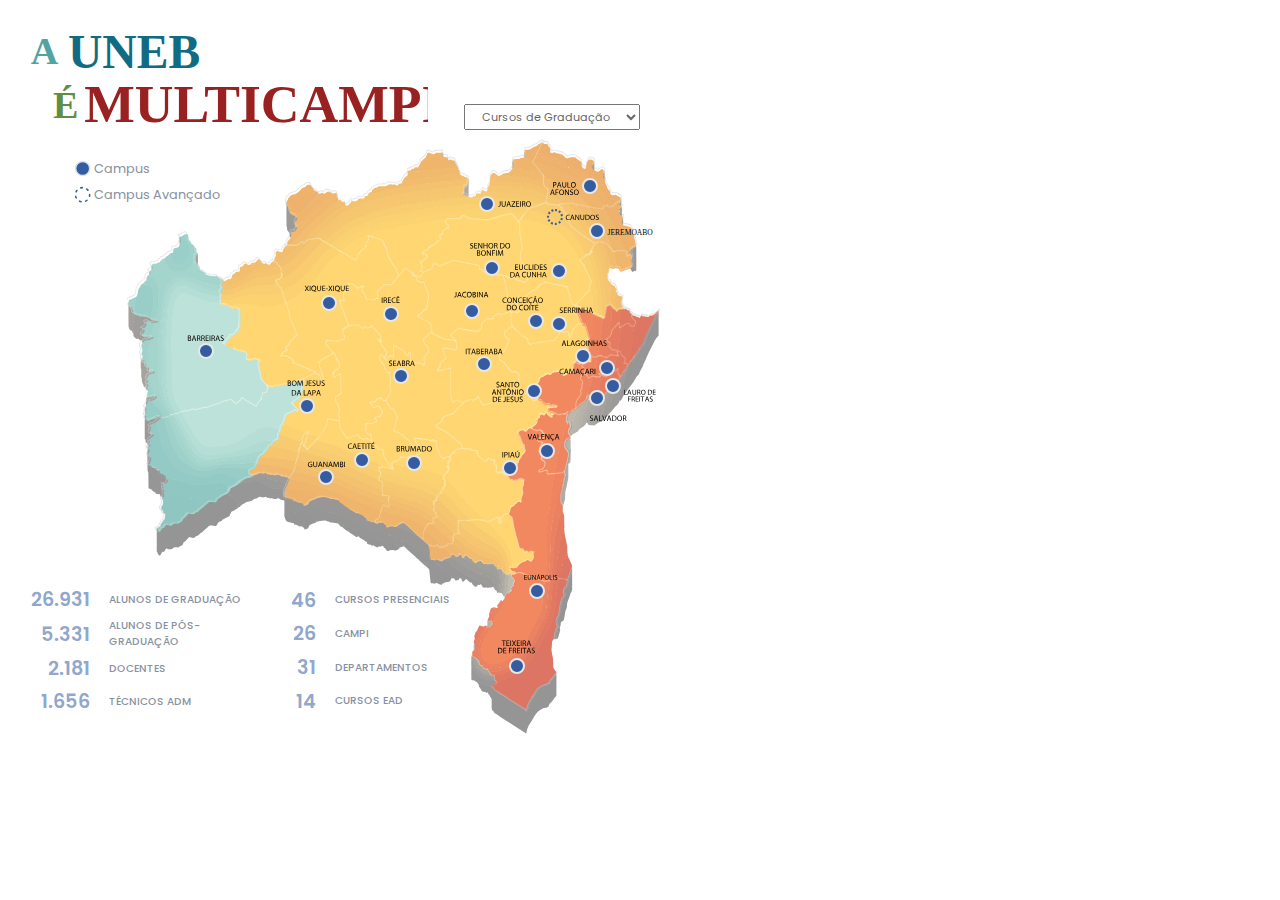
<file: index.html>
<!DOCTYPE html>
<html lang="pt-br">
 
<head>
  <meta charset="UTF-8">
  <meta name="viewport" content="width=device-width, initial-scale=1.0">
  <title>Mapa Multicampia</title>
  <meta name="description" content="Mapa que apresenta os cursos da Universidade do Estado da Bahia e como estão distribuídos em seus respectivos campi/departamentos.">

  <link rel="stylesheet" href="./css/style.css">
  <script src="./script/script.js"></script>
  

  <link rel="preconnect" href="https://fonts.googleapis.com">
  <link rel="preconnect" href="https://fonts.gstatic.com" crossorigin>
  <link href="https://fonts.googleapis.com/css2?family=Inter:wght@100..900&family=Poppins:ital,wght@0,100;0,200;0,300;0,400;0,500;0,600;0,700;0,800;0,900;1,100;1,200;1,300;1,400;1,500;1,600;1,700;1,800;1,900&display=swap" rel="stylesheet">
 
 
</head>
 
<body>

  <section class="first-section">

  <div class="multicampi-title">
    <img class="multicampi" src="img/multicampi.svg" alt="A UNEB é multicampi">
  </div>  

    <select id="cursoSelect" class="cursoSelect" onchange="atualizarCores()">
      <option value="all" selected>Cursos de Graduação</option>
      <option value="administracao">Administração</option>
      <option value="arqueologia">Arqueologia</option>
      <option value="ciencias_biologicas">Ciências Biológicas</option>
      <option value="ciencias_contabeis">Ciências Contábeis</option>
      <option value="ciencias_sociais">Ciências Sociais</option>
      <option value="comunicacao_jornalismo">Comunicação Social - Jornalismo em Multimeios</option>
      <option value="comunicacao_radio_tv">Comunicação Social - Rádio e Televisão</option>
      <option value="comunicacao_relacoes_publicas">Comunicação Social - Relações Públicas</option>
      <option value="design">Design</option>
      <option value="direito">Direito</option>
      <option value="educacao_fisica">Educação Física</option>
      <option value="enfermagem">Enfermagem</option>
      <option value="engenharia_agronomica">Engenharia Agronômica</option>
      <option value="engenharia_bioprocessos_biotecnologia">Engenharia de Bioprocessos e Biotecnologia</option>
      <option value="engenharia_minas">Engenharia de Minas</option>
      <option value="engenharia_pesca">Engenharia de Pesca</option>
      <option value="engenharia_producao_civil">Engenharia de Produção Civil</option>
      <option value="engenharia_sanitaria_ambiental">Engenharia Sanitária e Ambiental</option>
      <option value="farmacia">Farmácia</option>
      <option value="filosofia">Filosofia</option>
      <option value="fisica">Física</option>
      <option value="fisioterapia">Fisioterapia</option>
      <option value="fonoaudiologia">Fonoaudiologia</option>
      <option value="geografia">Geografia</option>
      <option value="historia">História</option>
      <option value="jogos_digitais">Jogos Digitais</option>
      <option value="letras_francesa_literaturas">Letras - Língua Francesa e Literaturas</option>
      <option value="letras_inglesa_literaturas">Letras - Língua Inglesa e Literaturas</option>
      <option value="letras_portuguesa_literaturas">Letras - Língua Portuguesa e Literaturas</option>
      <option value="letras_espanhola_literaturas">Letras - Língua Espanhola e Literaturas</option>
      <option value="matematica">Matemática</option>
      <option value="medicina_veterinaria">Medicina Veterinária</option>
      <option value="medicina">Medicina</option>
      <option value="musica">Música</option>
      <option value="nutricao">Nutrição</option>
      <option value="pedagogia">Pedagogia</option>
      <option value="psicologia">Psicologia</option>
      <option value="quimica">Química</option>
      <option value="sistemas_informacao">Sistemas de Informação</option>
      <option value="teatro">Teatro</option>
      <option value="turismo_hotelaria">Turismo e Hotelaria</option>
      <option value="turismo">Turismo</option>
      <option value="urbanismo">Urbanismo</option>
    </select>
 
  

  <div class="legenda">
    <p class="txtLegenda1">Campus</p>
    <p class="txtLegenda2">Campus Avançado</p>
  </div>
  
 
  <div class="map">

    <img id="mapImage"  class="mapImage"   src="./img/mapa_atual1.svg" alt="mapa">
 
    <!-- Ponto para Barreiras -->
      <div id="barreiras" class="dot" style="left: 79px; top: 215px;">
        <span class="ping2"></span><span class="ping3"></span>
        <div class="balloon">
          <h2 class="campus">Barreiras</h2>
          <a class="dept" href="https://www.dch9.uneb.br/" target="_blank">DCH</a>
        </div>
      </div>
    </a>
 
    <!-- Ponto para Eunápolis -->
      <div id="eunapolis" class="dot" style="left: 410px; top: 455px;">
        <span class="ping2"></span><span class="ping3"></span>
        <div class="balloon"> <h2 class="campus"> Eunápolis</h2>
          <a class="dept" href="https://dcht18.uneb.br/" target="_blank">DHCT</a>
        </div>
      </div>
    </a>
 
    <!-- Ponto para Guanambi -->
      <div id="guanambi" class="dot" style="left: 199px; top: 341px;">
        <span class="ping2"></span><span class="ping3"></span>
        <div class="balloon"> <h2 class="campus"> Guanambi</h2>
          <a class="dept" href="https://www.dedc12.uneb.br/" target="_blank">DEDC</a>
        </div>
      </div>
    </a>
   
 
    <!-- Ponto para Ipiaú -->
      <div id="ipiau" class="dot" style="left: 383px; top: 332px;">
        <span class="ping2"></span><span class="ping3"></span>
        <div class="balloon">
          <h2 class="campus"> Ipiaú</h2>
          <a class="dept" href="https://dcht21.uneb.br/" target="_blank">DCHT</a>
          </div>
      </div>
 
    <!-- Ponto para Brumado -->
      <div id="brumado" class="dot" style="left: 287px; top: 327px;">
        <span class="ping2"></span><span class="ping3"></span>
        <div class="balloon">
          <h2 class="campus">Brumado</h2>
          <a class="dept" href="https://dcht20.uneb.br/" target="_blank">DCHT</a>
        </div>
      </div>
   
 
    <!-- Ponto para Caetité -->
      <div id="caetite" class="dot" style="left: 235px; top: 324px;">
        <span class="ping2"></span><span class="ping3"></span>
        <div class="balloon">
          <h2 class="campus"> Caetité</h2>
          <a class="dept" href="https://dch6.uneb.br/" target="_blank">DCH</a>
        </div>
      </div>
    </a>
 
    <!-- Ponto para Bom Jesus da Lapa -->
      <div id="bjlapa" class="dot" style="left: 180px; top: 270px;">
        <span class="ping2"></span><span class="ping3"></span>
        <div class="balloon">
          <h2 class="campus"> Bom Jesus da Lapa</h2>
          <a class="dept" href="https://dcht17.uneb.br/" target="_blank">DCHT</a>
         </div>
      </div>
   
   
    <!-- Ponto para Lauro de Freitas -->
      <div id="lfreitas" class="dot" style="left: 486px; top: 250px;">
        <span class="ping2"></span><span class="ping3"></span>
        <div class="balloon">
          <h2 class="campus">Lauro de Freitas</h2>
          <a class="dept" href="https://portal.uneb.br/" target="_blank">DMCE</a>
        </div>
     </div>
   
    <!-- Ponto para Paulo Afonso-->
      <div id="pafonso" class="dot" style="left: 463px; top: 50px;">
        <span class="ping2"></span><span class="ping3"></span>
        <div class="balloon">
          <h2 class="campus">Paulo Afonso</h2>
          <a class="dept" href="https://dedc8.uneb.br/" target="_blank">DEDC</a>
        </div>
      </div>
   
    <!-- Ponto para Salvador -->
      <div id="salvador" class="dot" style="left: 470px; top: 262px;">
        <span class="ping2"></span><span class="ping3"></span>
        <div class="balloon">
          <h2 class="campus">Salvador</h2>
          <a class="dept" href="https://dch1.uneb.br/" target="_blank">DCH </a>
          <a class="dept" href="https://www.dcet1.uneb.br/" target="_blank">DCET </a>
          <a class="dept" href="https://dcv1.uneb.br//" target="_blank">DCV </a>
          <a class="dept" href="https://www.dedc1.uneb.br/" target="_blank">DEDC </a>
        </div>
      </div>

       <!-- Ponto para Camaçari -->
       <div id="camacari" class="dot" style="left: 480px; top: 232px;">
        <span class="ping2"></span><span class="ping3"></span>
        <div class="balloon">
          <h2 class="campus">Camaçari</h2>
          <a class="dept" href="https://dcht19.uneb.br/" target="_blank">DCHT</a>
        </div>
     </div>
 
    <!-- Ponto para Seabra -->
      <div id="seabra" class="dot" style="left: 274px; top: 240px;">
        <span class="ping2"></span><span class="ping3"></span>
        <div class="balloon">
          <h2 class="campus">Seabra</h2>
          <a class="dept" href="https://www.dcht23.uneb.br/" target="_blank">DCHT</a>
        </div>
      </div>
   
    <!-- Ponto para Teixeira de Freitas -->
      <div id="tfreitas" class="dot" style="left: 390px; top: 530px;">
        <span class="ping2"></span><span class="ping3"></span>
        <div class="balloon">
          <h2 class="campus"> Teixeira de Freitas</h2>
          <a class="dept" href="https://dedc10.uneb.br/" target="_blank">DEDC</a>
        </div>
      </div>
 
    <!-- Ponto para Valença -->
      <div id="valenca" class="dot" style="left: 420px; top: 315px;">
        <span class="ping2"></span><span class="ping3"></span>
        <div class="balloon">
          <h2 class="campus">Valença</h2>
          <a class="dept" href="https://dedc15.uneb.br/" target="_blank">DEDC</a>
        </div>
      </div>
   
    <!-- Ponto para Santo Antônio de Jesus -->
      <div id="saj" class="dot" style="left: 407px; top: 255px;">
        <span class="ping2"></span><span class="ping3"></span>
        <div class="balloon">
          <h2 class="campus"> Santo Antônio de Jesus</h2>
          <a class="dept" href="https://dch5.uneb.br/" target="_blank">DCH</a>
        </div>
      </div>
   
    <!-- Ponto para Alagoinhas -->
      <div id="alagoinhas" class="dot" style="left: 456px; top: 220px;">
        <span class="ping2"></span><span class="ping3"></span>
        <div class="balloon">
          <h2 class="campus">Alagoinhas</h2>
          <a href="https://www.dcet2.uneb.br/" target="_blank">DCET</a>
          <a href="https://www.dedc2.uneb.br/" target="_blank">DEDC</a>
          <a href="https://www.dllartes2.uneb.br/" target="_blank">DLLARTES</a>
        </div>
      </div>
   
    <!-- Ponto para Serrinha-->
      <div id="serrinha" class="dot" style="left: 432px; top: 188px;">
        <span class="ping2"></span><span class="ping3"></span>
        <div class="balloon">
          <h2 class="campus"> Serrinha</h2>
          <a href="https://dedc11.uneb.br/" target="_blank">DEDC</a>
        </div>
      </div>
   
    <!-- Ponto para Euclides da Cunha-->
      <div id="euclides" class="dot" style="left: 432px; top: 135px;">
        <span class="ping2"></span><span class="ping3"></span>
        <div class="balloon">
          <h2 class="campus">Euclides da Cunha</h2>
          <a href="https://www.dcht22.uneb.br/" target="_blank">DCHT</a>
        </div>
      </div>
   
    <!-- Ponto para Senhor do Bonfim -->
      <div id="bonfim" class="dot" style="left: 365px; top: 132px;">
        <span class="ping2"></span><span class="ping3"></span>
        <div class="balloon">
          <h2 class="campus">Senhor do Bonfim</h2>
          <a href="https://www.dedc7.uneb.br/" target="_blank">DEDC</a>
        </div>
      </div>
    </a>
 
    <!-- Ponto para Conceição do Coité-->
      <div id="ccoite" class="dot" style="left: 409px; top: 185px;">
        <span class="ping2"></span><span class="ping3"></span>
        <div class="balloon">
          <h2 class="campus"> Conceição do Coité</h2>
          <a href="https://www.dedc14.uneb.br/" target="_blank">DEDC</a>
        </div>
      </div>
   
    <!-- Ponto para Juazeiro-->
      <div id="juazeiro" class="dot" style="left: 360px; top: 68px;">
        <span class="ping2"></span><span class="ping3"></span>
        <div class="balloon">
          <h2 class="campus">Juazeiro</h2>
          <a href="https://www.dch3.uneb.br/" target="_blank">DCH</a>
          <a href="https://www.dtcs3.uneb.br/" target="_blank">DTCS</a>
        </div>
      </div>
   
    <!-- Ponto para Itaberaba -->
      <div id="itaberaba" class="dot" style="left: 357px; top: 228px;">
        <span class="ping2"></span><span class="ping3"></span>
        <div class="balloon">
          <h2 class="campus">Itaberaba</h2>
          <a href="https://www.dedc13.uneb.br/" target="_blank">DEDC</a>
        </div>
      </div>
    </a>
 
    <!-- Ponto para Jacobina -->
      <div id="jacobina" class="dot" style="left: 345px; top: 175px;">
        <span class="ping2"></span><span class="ping3"></span>
        <div class="balloon">
          <h2 class="campus">Jacobina</h2>
          <a href="https://www.dch4.uneb.br/" target="_blank">DCH</a>
          </div>
      </div>
    </a>
 
    <!-- Ponto para Irecê -->
      <div id="irece" class="dot" style="left: 264px; top: 178px;">
        <span class="ping2"></span><span class="ping3"></span>
        <div class="balloon">
          <h2 class="campus"> Irecê</h2>
          <a href="https://www.dcht16.uneb.br/" target="_blank">DCHT</a>
        </div>
      </div>
    </a>
 
    <!-- Ponto para Xique-Xique -->
      <div id="xique-xique" class="dot" style="left: 202px; top: 167px;">
        <span class="ping2"></span><span class="ping3"></span>
        <div class="balloon">
          <h2 class="campus"> Xique-Xique</h2>
          <a href="https://www.dcht24.uneb.br/" target="_blank">DCHT</a>
          </div>
      </div>

       <!-- Ponto para Jeremoabo -->
       <div id="jeremoabo" class="dot dot-jeremoabo" style="left: 470px; top: 95px;">
        <span class="ping2 ping2-jeremoabo"></span><span class="ping3 ping3-jeremoabo"></span>
        <div class="balloon balloon-jeremoabo">
          <h2 class="campus"> Jeremoabo</h2>
          <a href="http://portal.uneb.br/" target="_blank">DCT/OPARÁ</a>
          </div>
      </div>
 
      <!-- Ponto para Canudos -->
      <div id="canudos" class="dot dot-canudos" style="left: 428px; top: 81px;">
        <!-- <span class="ping2 ping2-canudos"></span><span class="ping3 ping3-canudos"></span> --> 
        <!--quando Canudos passar a ser Departamento, apenas remover comentário da linha acima-->
        <div class="balloon balloon-canudos">
          <h2 class="campus">Canudos</h2>
          <a href="http://www.canudos.uneb.br/" target="_blank">Campus Avançado</a>
          </div>
      </div>
   
      </div>

<div id="dados">

  <div class="dados">

  <table>
    <tr>
        <td class="numeros">26.931</td>
        <td>alunos de graduação</td>
    </tr>
    <tr>
        <td class="numeros">5.331</td>
        <td>alunos de pós-graduação</td>
    </tr>
    <tr>
        <td class="numeros">2.181</td>
        <td>docentes</td>
    </tr>
    <tr>
        <td class="numeros">1.656</td>
        <td>técnicos adm</td>
    </tr>
</table>

<table>
  <tr>
      <td class="numeros">46</td>
      <td>cursos presenciais</td>
  </tr>
  <tr>
      <td class="numeros">26</td>
      <td>campi</td>
  </tr>
  <tr>
      <td class="numeros">31</td>
      <td>departamentos</td>
  </tr>
  <tr>
      <td class="numeros">14</td>
      <td>cursos ead</td>
  </tr>
</table>

</div>

</div>

</section>
 
</body>
 
</html>
</file>
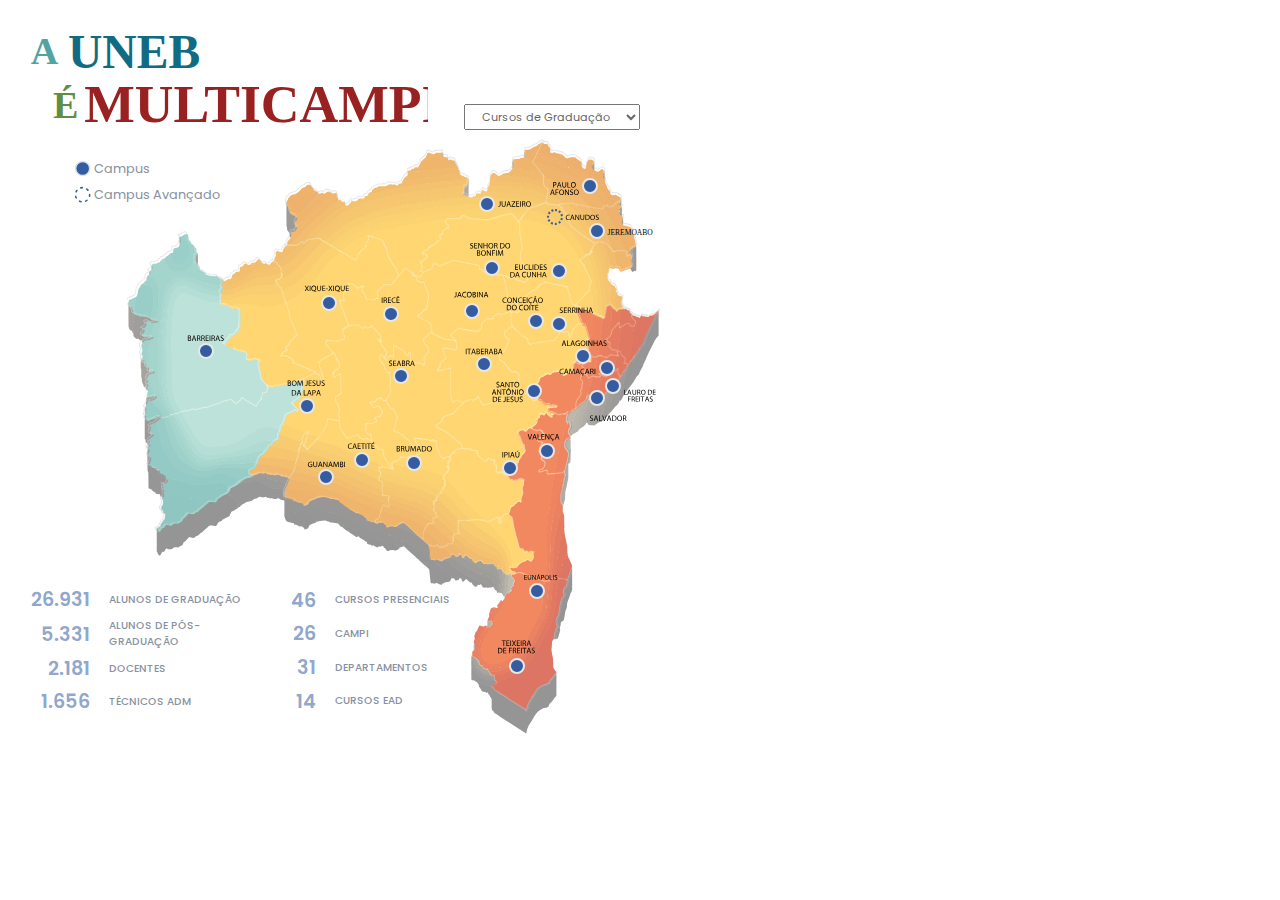
<file: mapa-portal.html>
<!DOCTYPE html>
<html lang="pt-br">
 
<head>
  <meta charset="UTF-8">
  <meta name="viewport" content="width=device-width, initial-scale=1.0">
  <title>Mapa Multicampia</title>
  <meta name="description" content="Mapa que apresenta os cursos da Universidade do Estado da Bahia e como estão distribuídos em seus respectivos campi/departamentos.">

  <link rel="stylesheet" href="./css/style.css">
  <script src="./script/script.js"></script>
  

  <link rel="preconnect" href="https://fonts.googleapis.com">
  <link rel="preconnect" href="https://fonts.gstatic.com" crossorigin>
  <link href="https://fonts.googleapis.com/css2?family=Inter:wght@100..900&family=Poppins:ital,wght@0,100;0,200;0,300;0,400;0,500;0,600;0,700;0,800;0,900;1,100;1,200;1,300;1,400;1,500;1,600;1,700;1,800;1,900&display=swap" rel="stylesheet">
 
 
</head>
 
<body>

  <section class="first-section">

  <div class="multicampi-title">
    <img class="multicampi" src="img/multicampi.svg" alt="A UNEB é multicampi">
  </div>  

    <select id="cursoSelect" class="cursoSelect" onchange="atualizarCores()">
      <option value="all" selected>Cursos de Graduação</option>
      <option value="administracao">Administração</option>
      <option value="arqueologia">Arqueologia</option>
      <option value="ciencias_biologicas">Ciências Biológicas</option>
      <option value="ciencias_contabeis">Ciências Contábeis</option>
      <option value="ciencias_sociais">Ciências Sociais</option>
      <option value="comunicacao_jornalismo">Comunicação Social - Jornalismo em Multimeios</option>
      <option value="comunicacao_radio_tv">Comunicação Social - Rádio e Televisão</option>
      <option value="comunicacao_relacoes_publicas">Comunicação Social - Relações Públicas</option>
      <option value="design">Design</option>
      <option value="direito">Direito</option>
      <option value="educacao_fisica">Educação Física</option>
      <option value="enfermagem">Enfermagem</option>
      <option value="engenharia_agronomica">Engenharia Agronômica</option>
      <option value="engenharia_bioprocessos_biotecnologia">Engenharia de Bioprocessos e Biotecnologia</option>
      <option value="engenharia_minas">Engenharia de Minas</option>
      <option value="engenharia_pesca">Engenharia de Pesca</option>
      <option value="engenharia_producao_civil">Engenharia de Produção Civil</option>
      <option value="engenharia_sanitaria_ambiental">Engenharia Sanitária e Ambiental</option>
      <option value="farmacia">Farmácia</option>
      <option value="filosofia">Filosofia</option>
      <option value="fisica">Física</option>
      <option value="fisioterapia">Fisioterapia</option>
      <option value="fonoaudiologia">Fonoaudiologia</option>
      <option value="geografia">Geografia</option>
      <option value="historia">História</option>
      <option value="jogos_digitais">Jogos Digitais</option>
      <option value="letras_francesa_literaturas">Letras - Língua Francesa e Literaturas</option>
      <option value="letras_inglesa_literaturas">Letras - Língua Inglesa e Literaturas</option>
      <option value="letras_portuguesa_literaturas">Letras - Língua Portuguesa e Literaturas</option>
      <option value="letras_espanhola_literaturas">Letras - Língua Espanhola e Literaturas</option>
      <option value="matematica">Matemática</option>
      <option value="medicina_veterinaria">Medicina Veterinária</option>
      <option value="medicina">Medicina</option>
      <option value="musica">Música</option>
      <option value="nutricao">Nutrição</option>
      <option value="pedagogia">Pedagogia</option>
      <option value="psicologia">Psicologia</option>
      <option value="quimica">Química</option>
      <option value="sistemas_informacao">Sistemas de Informação</option>
      <option value="teatro">Teatro</option>
      <option value="turismo_hotelaria">Turismo e Hotelaria</option>
      <option value="turismo">Turismo</option>
      <option value="urbanismo">Urbanismo</option>
    </select>
 
  

  <div class="legenda">
    <p class="txtLegenda1">Campus</p>
    <p class="txtLegenda2">Campus Avançado</p>
  </div>
  
 
  <div class="map">

    <img id="mapImage"  class="mapImage"   src="./img/mapa_atual1.svg" alt="mapa">
 
    <!-- Ponto para Barreiras -->
      <div id="barreiras" class="dot" style="left: 79px; top: 215px;">
        <span class="ping2"></span><span class="ping3"></span>
        <div class="balloon">
          <h2 class="campus">Barreiras</h2>
          <a class="dept" href="https://www.dch9.uneb.br/" target="_blank">DCH</a>
        </div>
      </div>
    </a>
 
    <!-- Ponto para Eunápolis -->
      <div id="eunapolis" class="dot" style="left: 410px; top: 455px;">
        <span class="ping2"></span><span class="ping3"></span>
        <div class="balloon"> <h2 class="campus"> Eunápolis</h2>
          <a class="dept" href="https://dcht18.uneb.br/" target="_blank">DHCT</a>
        </div>
      </div>
    </a>
 
    <!-- Ponto para Guanambi -->
      <div id="guanambi" class="dot" style="left: 199px; top: 341px;">
        <span class="ping2"></span><span class="ping3"></span>
        <div class="balloon"> <h2 class="campus"> Guanambi</h2>
          <a class="dept" href="https://www.dedc12.uneb.br/" target="_blank">DEDC</a>
        </div>
      </div>
    </a>
   
 
    <!-- Ponto para Ipiaú -->
      <div id="ipiau" class="dot" style="left: 383px; top: 332px;">
        <span class="ping2"></span><span class="ping3"></span>
        <div class="balloon">
          <h2 class="campus"> Ipiaú</h2>
          <a class="dept" href="https://dcht21.uneb.br/" target="_blank">DCHT</a>
          </div>
      </div>
 
    <!-- Ponto para Brumado -->
      <div id="brumado" class="dot" style="left: 287px; top: 327px;">
        <span class="ping2"></span><span class="ping3"></span>
        <div class="balloon">
          <h2 class="campus">Brumado</h2>
          <a class="dept" href="https://dcht20.uneb.br/" target="_blank">DCHT</a>
        </div>
      </div>
   
 
    <!-- Ponto para Caetité -->
      <div id="caetite" class="dot" style="left: 235px; top: 324px;">
        <span class="ping2"></span><span class="ping3"></span>
        <div class="balloon">
          <h2 class="campus"> Caetité</h2>
          <a class="dept" href="https://dch6.uneb.br/" target="_blank">DCH</a>
        </div>
      </div>
    </a>
 
    <!-- Ponto para Bom Jesus da Lapa -->
      <div id="bjlapa" class="dot" style="left: 180px; top: 270px;">
        <span class="ping2"></span><span class="ping3"></span>
        <div class="balloon">
          <h2 class="campus"> Bom Jesus da Lapa</h2>
          <a class="dept" href="https://dcht17.uneb.br/" target="_blank">DCHT</a>
         </div>
      </div>
   
   
    <!-- Ponto para Lauro de Freitas -->
      <div id="lfreitas" class="dot" style="left: 486px; top: 250px;">
        <span class="ping2"></span><span class="ping3"></span>
        <div class="balloon">
          <h2 class="campus">Lauro de Freitas</h2>
          <a class="dept" href="https://portal.uneb.br/" target="_blank">DMCE</a>
        </div>
     </div>
   
    <!-- Ponto para Paulo Afonso-->
      <div id="pafonso" class="dot" style="left: 463px; top: 50px;">
        <span class="ping2"></span><span class="ping3"></span>
        <div class="balloon">
          <h2 class="campus">Paulo Afonso</h2>
          <a class="dept" href="https://dedc8.uneb.br/" target="_blank">DEDC</a>
        </div>
      </div>
   
    <!-- Ponto para Salvador -->
      <div id="salvador" class="dot" style="left: 470px; top: 262px;">
        <span class="ping2"></span><span class="ping3"></span>
        <div class="balloon">
          <h2 class="campus">Salvador</h2>
          <a class="dept" href="https://dch1.uneb.br/" target="_blank">DCH </a>
          <a class="dept" href="https://www.dcet1.uneb.br/" target="_blank">DCET </a>
          <a class="dept" href="https://dcv1.uneb.br//" target="_blank">DCV </a>
          <a class="dept" href="https://www.dedc1.uneb.br/" target="_blank">DEDC </a>
        </div>
      </div>

       <!-- Ponto para Camaçari -->
       <div id="camacari" class="dot" style="left: 480px; top: 232px;">
        <span class="ping2"></span><span class="ping3"></span>
        <div class="balloon">
          <h2 class="campus">Camaçari</h2>
          <a class="dept" href="https://dcht19.uneb.br/" target="_blank">DCHT</a>
        </div>
     </div>
 
    <!-- Ponto para Seabra -->
      <div id="seabra" class="dot" style="left: 274px; top: 240px;">
        <span class="ping2"></span><span class="ping3"></span>
        <div class="balloon">
          <h2 class="campus">Seabra</h2>
          <a class="dept" href="https://www.dcht23.uneb.br/" target="_blank">DCHT</a>
        </div>
      </div>
   
    <!-- Ponto para Teixeira de Freitas -->
      <div id="tfreitas" class="dot" style="left: 390px; top: 530px;">
        <span class="ping2"></span><span class="ping3"></span>
        <div class="balloon">
          <h2 class="campus"> Teixeira de Freitas</h2>
          <a class="dept" href="https://dedc10.uneb.br/" target="_blank">DEDC</a>
        </div>
      </div>
 
    <!-- Ponto para Valença -->
      <div id="valenca" class="dot" style="left: 420px; top: 315px;">
        <span class="ping2"></span><span class="ping3"></span>
        <div class="balloon">
          <h2 class="campus">Valença</h2>
          <a class="dept" href="https://dedc15.uneb.br/" target="_blank">DEDC</a>
        </div>
      </div>
   
    <!-- Ponto para Santo Antônio de Jesus -->
      <div id="saj" class="dot" style="left: 407px; top: 255px;">
        <span class="ping2"></span><span class="ping3"></span>
        <div class="balloon">
          <h2 class="campus"> Santo Antônio de Jesus</h2>
          <a class="dept" href="https://dch5.uneb.br/" target="_blank">DCH</a>
        </div>
      </div>
   
    <!-- Ponto para Alagoinhas -->
      <div id="alagoinhas" class="dot" style="left: 456px; top: 220px;">
        <span class="ping2"></span><span class="ping3"></span>
        <div class="balloon">
          <h2 class="campus">Alagoinhas</h2>
          <a href="https://www.dcet2.uneb.br/" target="_blank">DCET</a>
          <a href="https://www.dedc2.uneb.br/" target="_blank">DEDC</a>
        </div>
      </div>
   
    <!-- Ponto para Serrinha-->
      <div id="serrinha" class="dot" style="left: 432px; top: 188px;">
        <span class="ping2"></span><span class="ping3"></span>
        <div class="balloon">
          <h2 class="campus"> Serrinha</h2>
          <a href="https://dedc11.uneb.br/" target="_blank">DEDC</a>
        </div>
      </div>
   
    <!-- Ponto para Euclides da Cunha-->
      <div id="euclides" class="dot" style="left: 432px; top: 135px;">
        <span class="ping2"></span><span class="ping3"></span>
        <div class="balloon">
          <h2 class="campus">Euclides da Cunha</h2>
          <a href="https://www.dcht22.uneb.br/" target="_blank">DCHT</a>
        </div>
      </div>
   
    <!-- Ponto para Senhor do Bonfim -->
      <div id="bonfim" class="dot" style="left: 365px; top: 132px;">
        <span class="ping2"></span><span class="ping3"></span>
        <div class="balloon">
          <h2 class="campus">Senhor do Bonfim</h2>
          <a href="https://www.dedc7.uneb.br/" target="_blank">DEDC</a>
        </div>
      </div>
    </a>
 
    <!-- Ponto para Conceição do Coité-->
      <div id="ccoite" class="dot" style="left: 409px; top: 185px;">
        <span class="ping2"></span><span class="ping3"></span>
        <div class="balloon">
          <h2 class="campus"> Conceição do Coité</h2>
          <a href="https://www.dedc14.uneb.br/" target="_blank">DEDC</a>
        </div>
      </div>
   
    <!-- Ponto para Juazeiro-->
      <div id="juazeiro" class="dot" style="left: 360px; top: 68px;">
        <span class="ping2"></span><span class="ping3"></span>
        <div class="balloon">
          <h2 class="campus">Juazeiro</h2>
          <a href="https://www.dch3.uneb.br/" target="_blank">DCH</a>
          <a href="https://www.dtcs3.uneb.br/" target="_blank">DTCS</a>
        </div>
      </div>
   
    <!-- Ponto para Itaberaba -->
      <div id="itaberaba" class="dot" style="left: 357px; top: 228px;">
        <span class="ping2"></span><span class="ping3"></span>
        <div class="balloon">
          <h2 class="campus">Itaberaba</h2>
          <a href="https://www.dedc13.uneb.br/" target="_blank">DEDC</a>
        </div>
      </div>
    </a>
 
    <!-- Ponto para Jacobina -->
      <div id="jacobina" class="dot" style="left: 345px; top: 175px;">
        <span class="ping2"></span><span class="ping3"></span>
        <div class="balloon">
          <h2 class="campus">Jacobina</h2>
          <a href="https://www.dch4.uneb.br/" target="_blank">DCH</a>
          </div>
      </div>
    </a>
 
    <!-- Ponto para Irecê -->
      <div id="irece" class="dot" style="left: 264px; top: 178px;">
        <span class="ping2"></span><span class="ping3"></span>
        <div class="balloon">
          <h2 class="campus"> Irecê</h2>
          <a href="https://www.dcht16.uneb.br/" target="_blank">DCHT</a>
        </div>
      </div>
    </a>
 
    <!-- Ponto para Xique-Xique -->
      <div id="xique-xique" class="dot" style="left: 202px; top: 167px;">
        <span class="ping2"></span><span class="ping3"></span>
        <div class="balloon">
          <h2 class="campus"> Xique-Xique</h2>
          <a href="https://www.dcht24.uneb.br/" target="_blank">DCHT</a>
          </div>
      </div>

       <!-- Ponto para Jeremoabo -->
       <div id="jeremoabo" class="dot dot-jeremoabo" style="left: 470px; top: 95px;">
        <span class="ping2 ping2-jeremoabo"></span><span class="ping3 ping3-jeremoabo"></span>
        <div class="balloon balloon-jeremoabo">
          <h2 class="campus"> Jeremoabo</h2>
          <a href="http://portal.uneb.br/" target="_blank">DCT/OPARÁ</a>
          </div>
      </div>
 
      <!-- Ponto para Canudos -->
      <div id="canudos" class="dot dot-canudos" style="left: 428px; top: 81px;">
        <!-- <span class="ping2 ping2-canudos"></span><span class="ping3 ping3-canudos"></span> --> 
        <!--quando Canudos passar a ser Departamento, apenas remover comentário da linha acima-->
        <div class="balloon balloon-canudos">
          <h2 class="campus">Canudos</h2>
          <a href="http://www.canudos.uneb.br/" target="_blank">Campus Avançado</a>
          </div>
      </div>
   
      </div>

<div id="dados">

  <div class="dados">

  <table>
    <tr>
        <td class="numeros">26.931</td>
        <td>alunos de graduação</td>
    </tr>
    <tr>
        <td class="numeros">5.331</td>
        <td>alunos de pós-graduação</td>
    </tr>
    <tr>
        <td class="numeros">2.181</td>
        <td>docentes</td>
    </tr>
    <tr>
        <td class="numeros">1.656</td>
        <td>técnicos adm</td>
    </tr>
</table>

<table>
  <tr>
      <td class="numeros">46</td>
      <td>cursos presenciais</td>
  </tr>
  <tr>
      <td class="numeros">26</td>
      <td>campi</td>
  </tr>
  <tr>
      <td class="numeros">31</td>
      <td>departamentos</td>
  </tr>
  <tr>
      <td class="numeros">14</td>
      <td>cursos ead</td>
  </tr>
</table>

</div>

</div>

</section>
 
</body>
 
</html>
</file>
<file: css/style.css>
:root{
    --color-dot: #355ba0;
}


body {
    font-family: 'Poppins', sans-serif;
  }

  h1, h2,h3, p{
    margin: 0;
  }

  .ping1,
  .ping2,
  .ping3 {
    position: absolute;
    z-index: 88;
    left: 50%;
    top: 50%;
    display: block;
    content: "";
    -webkit-border-radius: 116px;
    -moz-border-radius: 116px;
    border-radius: 116px;
    border: 2px solid transparent;
    transition: all 0.3s ease-in-out;
    -webkit-transition: all 0.3s ease-in-out;
    -moz-transition: all 0.3s ease-in-out;
    -o-transition: all 0.3s ease-in-out;
    width: 0;
    height: 0;
    margin-left: -2px;
    margin-top: -2px;
  }

  .dot:hover .ping1,
  .dot:hover .ping2,
  .dot:hover .ping3 {
    transition: all 0.75s ease-out;
    -webkit-transition: all 0.75s ease-out;
    -moz-transition: all 0.75s ease-out;
    -o-transition: all 0.75s ease-out;
    border-color: var(--color-dot);
  }

  .dot:hover .ping1 {
    width: 66px;
    height: 66px;
    margin-left: -35px;
    margin-top: -35px;
  }

  .dot:hover .ping2 {
    width: 40px;
    height: 40px;
    margin-left: -22px;
    margin-top: -22px;
    -moz-transition-delay: 0.2s;
    -webkit-transition-delay: 0.2s;
    -o-transition-delay: 0.2s;
    transition-delay: 0.2s;
  }

  .dot:hover .ping3 {
    width: 20px;
    height: 20px;
    margin-left: -12.35px;
    margin-top: -12.35px;
    -moz-transition-delay: 0.5s;
    -webkit-transition-delay: 0.5s;
    -o-transition-delay: 0.5s;
    transition-delay: 0.5s;
  }

  .map {
    position: relative;
  }

  .dot {
    position: absolute;
    z-index: 99;
    width: 16px;
    height: 16px;
    background: var(--color-dot);
    -webkit-border-radius: 12px;
    -moz-border-radius: 12px;
    border-radius: 12px;
    cursor: pointer;
    border: 2px solid #e6e7e8;
    box-sizing: border-box;
    transform: translate(-50%, -50%);
  }

  .dot.inativo {
    border: none; 
}

  #barreiras.dot,
  #bonfim.dot,
  #juazeiro.dot,
  #seabra.dot,
  #irece.dot,
  #xique-xique.dot{
    z-index: 999;
  }

  .dot-canudos{
    border: 2px dotted var(--color-dot);
    background: transparent;
  }

  .dot:hover .balloon {
    opacity: 1;
    transform: scale(1);
    transition: opacity 1s ease-in-out, transform 0.5s ease-in-out;
  }

  .balloon {
    position: relative;
    background-color: #355aa0f3;
    color: #fff;
    padding: 5px 10px 10px;
    border-radius: 4px;
    display: block;
    opacity: 0;
    transform: scale(0);
    z-index: 100;
    transition: opacity 2s ease-in-out;
    width: 6rem;
    text-align: center;
    font-size: .7rem;
    letter-spacing: .02rem;
    line-height: 1.5rem;
    }

  .balloon h2{
   line-height: 1.2rem;
   padding: .5rem 0;
  }
 
  .balloon a{
    display: block;
  }


  .balloon-canudos a{
   line-height: 1.2rem;
  }

  .balloon-canudos p:hover{
   background-color: transparent;
   cursor: default;
  }

  .dot:hover .balloon a {
    color: #fff;
    text-decoration: none;
  }

  .dot:hover .balloon a:hover {
    background-color:  #5077bf9f;
    border-radius: 4px;
  }


  .campus {
    font-weight: 100;
    font-size: .9rem;
    cursor: default;
    color: #fece6f;
   
  }

  .dot.inativo {
    background-color: transparent;
  }

  .dot.inativo .ping3,
  .dot.inativo .ping2,
  .dot.inativo .ping1 {
    border-color: transparent;
  }


  #cursoSelect {
    margin: 1rem;
    padding: .2rem .8rem;
  }

  #cursoSelect option[selected] {
    font-weight: bold;
  }

  @keyframes pulsar {
    0% {
      transform: translate(-50%, -50%) scale(1);
    }

    50% {
      transform: translate(-50%, -50%) scale(1.2);
    }

    100% {
      transform: translate(-50%, -50%) scale(1);
    }
  }

  .pulsar {
    animation: pulsar 0.8s ease-in-out infinite;
    background-color: rgb(173, 16, 16);
  }

  .pulsar:hover {
    animation: none;
  }

  .vermelho .ping3,
  .vermelho .ping2,
  .vermelho .ping1 {
   
    border-color: rgb(173, 16, 16);
    z-index: -1;
  }

  .dept{
    padding: 0 2rem;
  }

 .multicampi{
  width: 20rem;
  position: relative;
 }

 .cursoSelect{
  width: 11rem;
  font-family: "Poppins", sans-serif;
  font-size: .7rem;
  position: absolute;
  left: 28rem;
  top: 5.5rem;
  color: #666;
 }


 .legenda{
  margin-left: 4.1rem;
  margin-top: 1.5rem;
  color: #8791A2;
  font-size: .8rem;
  margin-bottom: 0;
  position: absolute;
 
 }


 .txtLegenda1{
  position: relative;
  
 }

 .txtLegenda1::before{
  content: url(../img/dot_preenchido.svg);
  position: absolute;
  top: 0;
  left: -1.2rem;
 }

 .txtLegenda2{
  position: relative;
  margin-top: .5rem;
  
 }

 .txtLegenda2::before{
  content: url(../img/dot_dashed.svg);
  position: absolute;
  top: 0;
  left: -1.2rem;
 }

 .map{
  margin-left: 6.2rem;
 }

  .dados{
    display: grid;
    grid-template-columns: 15rem 15rem;
    padding: 0;
    margin: 0;
    margin-top:-10rem;
  }

 .numeros{
 padding-right: 1rem;
 font-family: "poppins", sans-serif;
 color: #597ab2ae;
 font-weight: 600;
 font-size: 1.2rem;
 text-align: right;
 }

 .dados td:not(.numeros){
  text-transform: uppercase;
  font-size: .65rem;
  color: #8791A2;
  font-weight: 500;
 }

 .first-section{
    padding: 20px;  
 }

 .multicampi-title img{
    width: 400px;
 }
</file>
